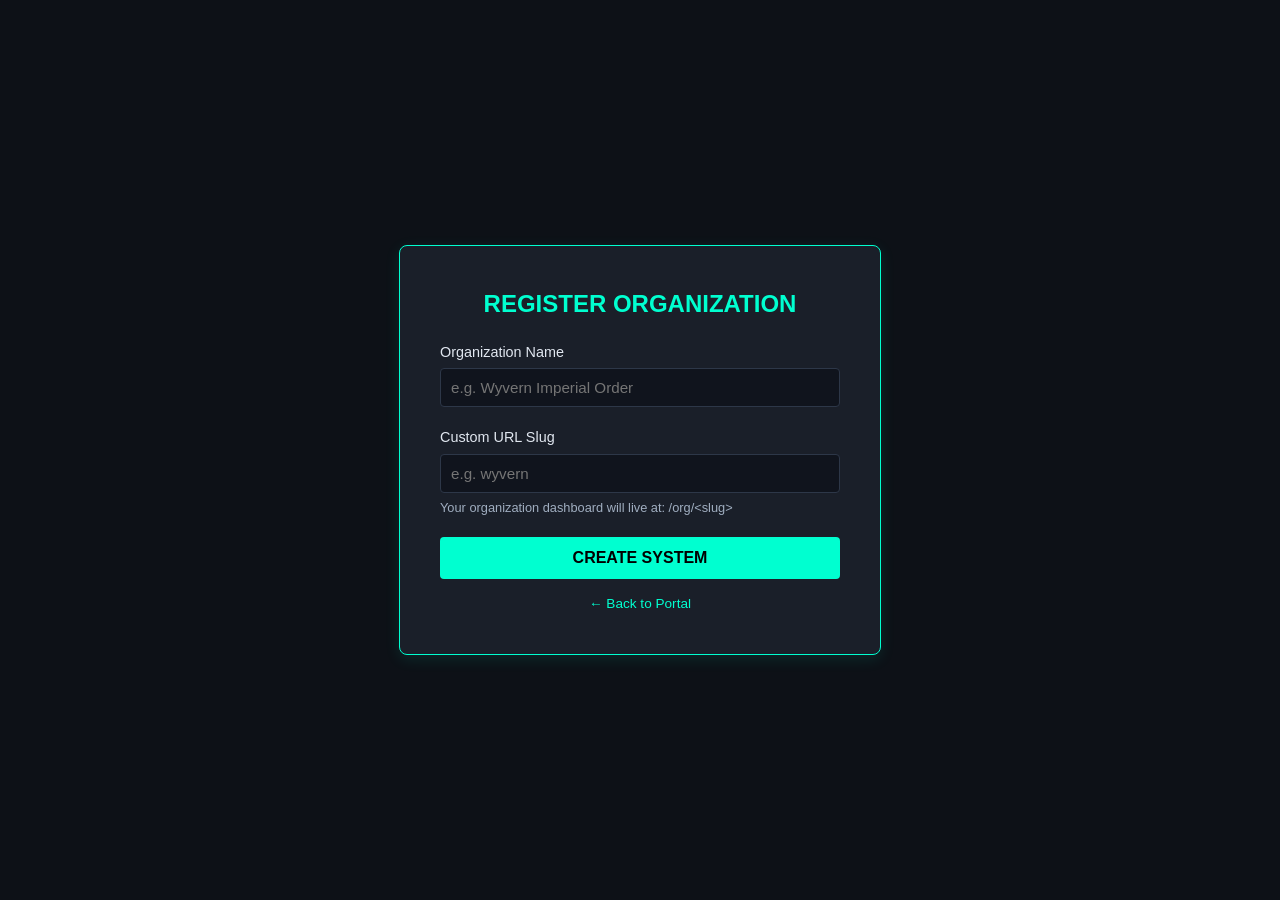
<file: templates/create_org.html>
<!DOCTYPE html>
<html lang="en">
<head>
    <meta charset="UTF-8">
    <title>Create Organization | Blueprint Compiler</title>
    <link rel="stylesheet" href="/static/styles.css">
    <style>
        :root {
            --app-panel: #1a1f29;
            --app-line: #00ffd0;
            --app-text: #e1e7f0;
            --bg-color: #0d1117;
        }
        body {
            background-color: var(--bg-color);
            color: var(--app-text);
            font-family: 'Segoe UI', Tahoma, Geneva, Verdana, sans-serif;
            display: flex;
            justify-content: center;
            align-items: center;
            height: 100vh;
            margin: 0;
        }
        .form-panel {
            background-color: var(--app-panel);
            border: 1px solid var(--app-line);
            padding: 40px;
            border-radius: 8px;
            width: 400px;
            box-shadow: 0 4px 15px rgba(0, 255, 208, 0.1);
        }
        h2 {
            margin-top: 0;
            color: var(--app-line);
            text-align: center;
        }
        .form-group {
            margin-bottom: 20px;
        }
        label {
            display: block;
            margin-bottom: 5px;
            font-size: 0.9em;
        }
        input {
            width: 100%;
            padding: 10px;
            border-radius: 4px;
            border: 1px solid #2d3748;
            background-color: #10141d;
            color: var(--app-text);
            box-sizing: border-box;
        }
        input:focus {
            border-color: var(--app-line);
            outline: none;
        }
        .helper-text {
            font-size: 0.8em;
            color: #a0aec0;
            margin-top: 5px;
        }
        button {
            width: 100%;
            padding: 12px;
            border-radius: 4px;
            border: none;
            background-color: var(--app-line);
            color: #000;
            font-weight: bold;
            cursor: pointer;
            font-size: 1em;
            transition: background-color 0.2s;
        }
        button:hover {
            background-color: #00cca3;
        }
        .back-link {
            text-align: center;
            margin-top: 15px;
            font-size: 0.85em;
        }
        a {
            color: var(--app-line);
            text-decoration: none;
        }
    </style>
</head>
<body>
    <div class="form-panel">
        <h2>REGISTER ORGANIZATION</h2>
        <form action="/org/create" method="POST">
            <input type="hidden" name="csrf_token" value="{{ csrf_token() }}"/>
            <div class="form-group">
                <label>Organization Name</label>
                <input type="text" name="name" placeholder="e.g. Wyvern Imperial Order" required>
            </div>
            <div class="form-group">
                <label>Custom URL Slug</label>
                <input type="text" name="slug" placeholder="e.g. wyvern" required>
                <div class="helper-text">Your organization dashboard will live at: /org/&lt;slug&gt;</div>
            </div>
            <button type="submit">CREATE SYSTEM</button>
        </form>
        <div class="back-link">
            <a href="/">← Back to Portal</a>
        </div>
    </div>
</body>
</html>
</file>
<file: static/styles.css>
/* --------------------------------------------------
   Wyvern Imperial Order Requisition System Core Styles
   -------------------------------------------------- */

:root {
    --bg-color: #0c1017;
    --app-panel: #161a23;
    --app-panel-header: #1e2431;
    --app-line: #00ffd0;
    --app-text: #e2e8f0;
    --app-text-muted: #94a3b8;
    --app-accent: #00cca3;
    --border-color: #2a3342;
    --error-color: #f87171;
}

body {
    background-color: var(--bg-color);
    color: var(--app-text);
    font-family: 'Segoe UI', -apple-system, BlinkMacSystemFont, Roboto, sans-serif;
    margin: 0;
    padding: 0;
    line-height: 1.5;
}

h1, h2, h3, h4, h5, h6 {
    color: var(--app-text);
    font-weight: 600;
}

a {
    color: var(--app-line);
    text-decoration: none;
    transition: color 0.15s ease;
}

a:hover {
    color: var(--app-accent);
}

/* Common form controls styling */
input, select, textarea {
    background-color: #10141d;
    border: 1px solid var(--border-color);
    color: var(--app-text);
    padding: 10px 14px;
    border-radius: 4px;
    font-size: 0.95em;
    width: 100%;
    box-sizing: border-box;
    transition: border-color 0.15s ease;
}

input:focus, select:focus, textarea:focus {
    border-color: var(--app-line);
    outline: none;
    box-shadow: 0 0 0 2px rgba(0, 255, 208, 0.15);
}

/* Button UI patterns */
.btn {
    display: inline-block;
    background-color: var(--app-line);
    color: #0c1017;
    font-weight: 700;
    padding: 10px 20px;
    border-radius: 4px;
    border: none;
    cursor: pointer;
    font-size: 0.95em;
    text-align: center;
    transition: background-color 0.15s ease, transform 0.1s ease;
}

.btn:hover {
    background-color: var(--app-accent);
}

.btn:active {
    transform: scale(0.98);
}

.btn-secondary {
    background-color: transparent;
    border: 1px solid var(--border-color);
    color: var(--app-text);
}

.btn-secondary:hover {
    background-color: rgba(255, 255, 255, 0.05);
    border-color: var(--app-text);
}

/* Layout utilities */
.container {
    max-width: 1200px;
    margin: 0 auto;
    padding: 0 20px;
}

/* Flash alerts */
.alert {
    background-color: rgba(0, 255, 208, 0.08);
    border-left: 4px solid var(--app-line);
    color: var(--app-text);
    padding: 16px 20px;
    border-radius: 0 4px 4px 0;
    margin-bottom: 24px;
}
</file>
